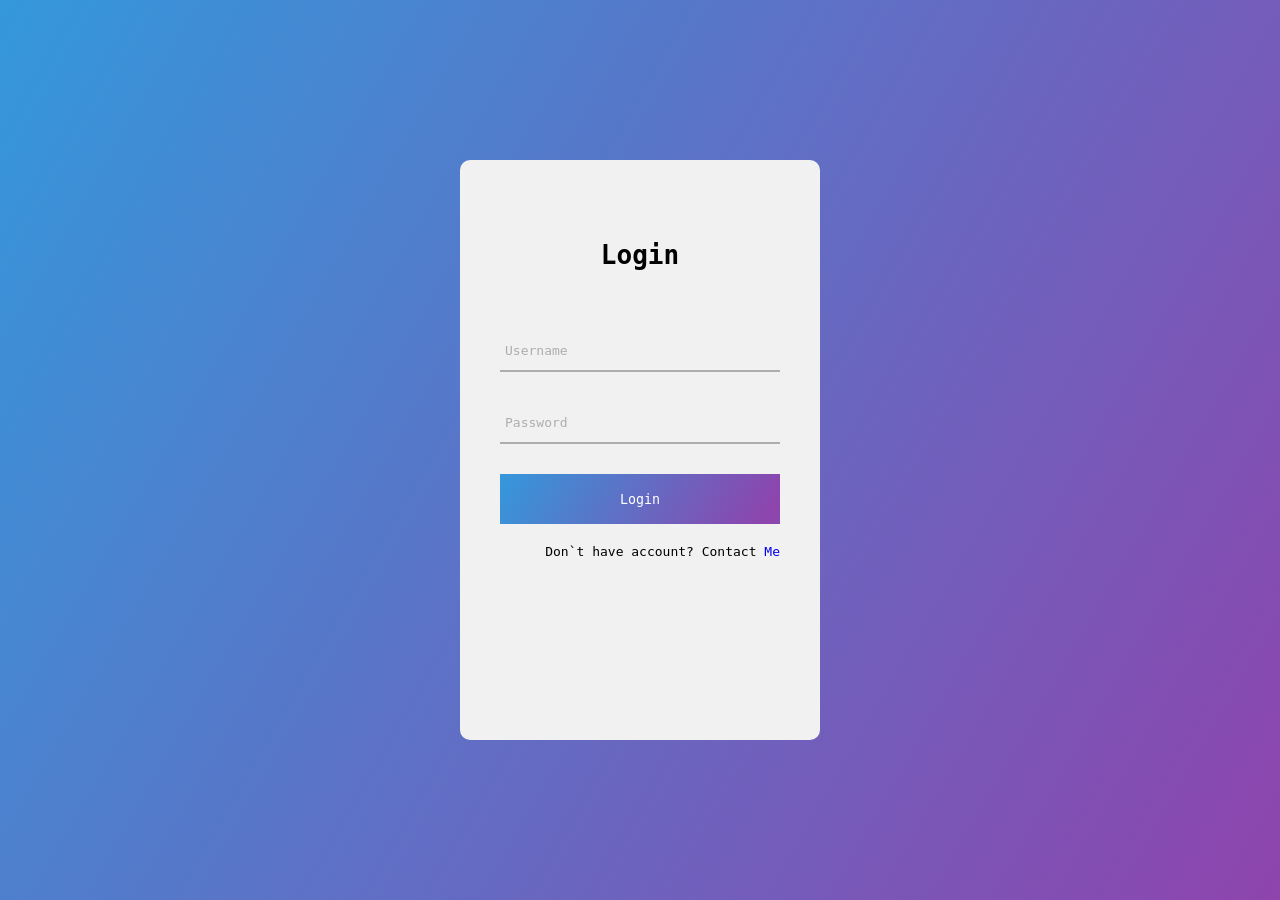
<file: MediaServer/static/login.html>
<!DOCTYPE html>
<html lang="en" dir="ltr">
  <head>
    <meta charset="utf-8">
    <meta name="viewport" content="width=device-width, initial-scale=1.0">
    <script src="jquery-3.5.1.min.js"></script>
    <title>花生酱的私人NAS</title>
     <style type="text/css">
      *{
        margin: 0;
        padding: 0;
        text-decoration: none;
        font-family: monospace;
        box-sizing: border-box;
      }

      body{
        min-height: 100vh;
        background-image: linear-gradient(120deg,#3498db,#8e44ad);
      }

      .login-form{
        width: 360px;
        background: #f1f1f1;
        height: 580px;
        padding: 80px 40px;
        border-radius: 10px;
        position: absolute;
        left: 50%;
        top: 50%;
        transform: translate(-50%,-50%);
      }

      .login-form h1{
        text-align: center;
        margin-bottom: 60px;
      }

      .txtb{
        border-bottom: 2px solid #adadad;
        position: relative;
        margin: 30px 0;
      }

      .txtb input{
        font-size: 15px;
        color: #333;
        border: none;
        width: 100%;
        outline: none;
        background: none;
        padding: 0 5px;
        height: 40px;
      }

      .txtb span::before{
        content: attr(data-placeholder);
        position: absolute;
        top: 50%;
        left: 5px;
        color: #adadad;
        transform: translateY(-50%);
        z-index: -1;
        transition: .5s; 
      }

      .txtb span::after{
        content: '';
        position: absolute;
        width: 0%;
        height: 2px;
        left: 0;
        top: 100%;
        background: linear-gradient(120deg,#3498db,#8e44ad);
        transition: .5s;
      }

      .focus + span::before{
        top: -5px;
      }
      .focus + span::after{
        width: 100%;
      }
      .logbtn{
        display: block;
        width: 100%;
        height: 50px;
        border: none;
        background: linear-gradient(120deg,#3498db,#8e44ad,#3498db);
        background-size: 200%;
        color: #fff;
        outline: none;
        cursor: pointer;
        transition: .5s;
      }

      .logbtn:hover{
        background-position: right;
      }

      .bottom-text{
        margin-top: 20px;
        text-align: right;
        font-size: 13px;
      }



     </style>
    
  </head>
  <body>
    <form action="/" class="login-form">
      <h1>Login</h1>
      <div class="txtb">
        <input id="username" type="text">
        <span data-placeholder="Username"></span>
      </div>

      <div class="txtb">
        <input id="password" type="password" name="">
        <span data-placeholder="Password"></span>
      </div>

      <input type="submit" class="logbtn" value="Login">

      <div class="bottom-text">
        Don`t have account? Contact <a href="mailto:panrunqiu@outlook.com">Me</a>
      </div>

    </form>
    <script type="text/javascript">
      $(".txtb input").on("focus",function(){
        $(this).addClass("focus");
      });

      $(".txtb input").on("blur",function(){
        if ($(this).val() == "")
          $(this).removeClass("focus");
      });

$(document).ready(function(){
  $("form").submit(function(e){
    e.preventDefault();const name = document.getElementById("username").value;
      const psw = document.getElementById("password").value;
      $.get("/userLogin?name="+name+"&psw="+psw,function(data) {
        if (data.code!==200)
          alert(data.msg)
        else{
          window.location.href="/"
        }
      });
  });
});
    </script>
  </body>
</html>
</file>
